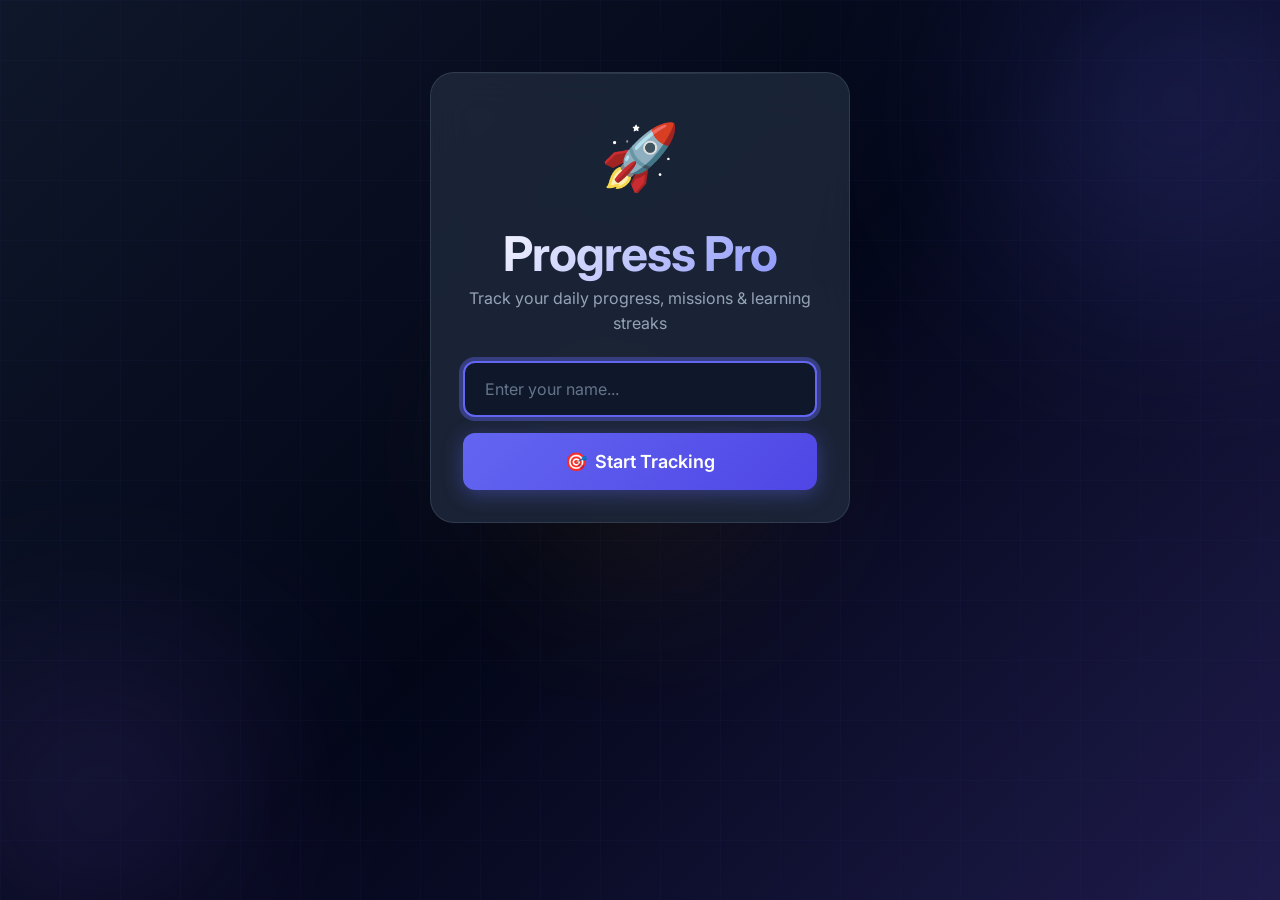
<file: index.html>
<!DOCTYPE html>
<html lang="en">
<head>
  <meta charset="UTF-8">
  <meta name="viewport" content="width=device-width, initial-scale=1.0">
  <title>Progress Pro - Track Your Growth</title>

  <!-- Preconnect -->
  <link rel="preconnect" href="https://fonts.googleapis.com">
  <link rel="preconnect" href="https://fonts.gstatic.com" crossorigin>

  <!-- Font -->
  <link href="https://fonts.googleapis.com/css2?family=Inter:wght@400;500;600;700;800&display=swap" rel="stylesheet">

  <!-- Styles -->
  <link rel="stylesheet" href="css/base.css">
  <link rel="stylesheet" href="css/components.css">
  <link rel="stylesheet" href="css/animations.css">
  <link rel="stylesheet" href="css/pages.css">

  <!-- PWA -->
  <link rel="manifest" href="manifest.json">
  <meta name="theme-color" content="#0f172a">
  <meta name="description" content="Track your daily progress, missions, and learning streaks">

  <!-- FIX: Hide both sections immediately so there's no flash on load -->
  <style>
    #loginSection, #dashboardSection { display: none; }
  </style>
</head>
<body>
  <main class="page">
    <div class="container">

      <!-- Login Section -->
      <section id="loginSection" class="hero">
        <div class="login-card glass slide-up">
          <div class="icon-large float">🚀</div>
          <h1 class="text-gradient shimmer">Progress Pro</h1>
          <p>Track your daily progress, missions &amp; learning streaks</p>

          <div class="input-group">
            <input
              type="text"
              id="usernameInput"
              class="input"
              placeholder="Enter your name..."
              autocomplete="name"
              aria-label="Your name"
            >
          </div>

          <button id="loginBtn" class="btn btn-primary btn-lg btn-block">
            <span>🎯</span> Start Tracking
          </button>
        </div>
      </section>

      <!-- Dashboard Section -->
      <section id="dashboardSection">

        <!-- Welcome Card -->
        <div class="welcome-card glass slide-down">
          <div class="user-row">
            <div class="user-info">
              <div class="avatar pulse-glow" id="userAvatar">U</div>
              <div class="user-details">
                <h2 id="userName">User</h2>
                <p>Keep pushing forward! 💪</p>
              </div>
            </div>

            <div class="streak-badge">
              <span class="fire fire-flicker">🔥</span>
              <div>
                <span class="count" id="streakCount">0</span>
                <span class="label">Day Streak</span>
              </div>
            </div>
          </div>

          <div style="margin-top: var(--space-lg);">
            <button id="logoutBtn" class="btn btn-ghost">
              <span>👋</span> Logout
            </button>
          </div>
        </div>

        <!-- Stats Grid -->
        <div class="stats-grid stagger-enter" style="margin-top: var(--space-xl);">
          <div class="stat-card">
            <div class="icon">📊</div>
            <div class="value text-gradient" id="statTotal">0</div>
            <div class="label">Total Entries</div>
          </div>
          <div class="stat-card">
            <div class="icon">📅</div>
            <div class="value text-gradient" id="statToday">0</div>
            <div class="label">Today</div>
          </div>
          <div class="stat-card">
            <div class="icon">📈</div>
            <div class="value text-gradient" id="statWeek">0</div>
            <div class="label">This Week</div>
          </div>
          <div class="stat-card">
            <div class="icon">📂</div>
            <div class="value text-gradient" id="statCategories">0</div>
            <div class="label">Categories</div>
          </div>
        </div>

        <!-- Categories Section -->
        <div class="glass" style="padding: var(--space-xl); margin-top: var(--space-xl);">
          <div class="section-header">
            <h2><span>📂</span> Your Categories</h2>
            <button id="addCategoryBtn" class="btn btn-secondary">
              <span>➕</span> Add New
            </button>
          </div>

          <div id="categoriesGrid" class="categories-grid">
            <!-- Categories rendered by JS -->
          </div>
        </div>

      </section>

    </div>
  </main>

  <!-- Add Category Modal -->
  <div id="modalBackdrop" class="modal-backdrop"></div>
  <div id="modal" class="modal">
    <div class="modal-header">
      <h3>✨ Create New Category</h3>
    </div>
    <div class="input-group">
      <input
        type="text"
        id="newCategoryInput"
        class="input"
        placeholder="Category name (e.g., Reading, Meditation...)"
        aria-label="New category name"
      >
    </div>
    <div class="modal-actions">
      <button id="modalClose" class="btn btn-ghost">Cancel</button>
      <button id="createCategoryBtn" class="btn btn-primary">Create</button>
    </div>
  </div>

  <!-- Register Service Worker -->
  <script>
    if ("serviceWorker" in navigator) {
      window.addEventListener("load", () => {
        navigator.serviceWorker.register("service-worker.js")
          .catch(err => console.warn("SW registration failed:", err));
      });
    }
  </script>

  <!-- Scripts -->
  <script src="js/store.js"></script>
  <script src="js/utils.js"></script>
  <script src="js/toast.js"></script>
  <script src="js/animations.js"></script>
  <script src="js/home.js"></script>
</body>
</html>
</file>
<file: css/base.css>
/* ============================================
   BASE - Reset, Variables, Typography
   ============================================ */

:root {
  /* Colors */
  --primary: #6366f1;
  --primary-light: #818cf8;
  --primary-dark: #4f46e5;
  --primary-glow: rgba(99, 102, 241, 0.4);
  
  --secondary: #374151;
  --secondary-light: #4b5563;
  
  --accent: #f59e0b;
  --accent-glow: rgba(245, 158, 11, 0.4);
  
  --success: #10b981;
  --success-glow: rgba(16, 185, 129, 0.3);
  
  --danger: #ef4444;
  --danger-light: #f87171;
  
  --warning: #f59e0b;
  
  /* Backgrounds */
  --bg-primary: #0f172a;
  --bg-secondary: #1e293b;
  --bg-tertiary: #334155;
  --bg-card: rgba(30, 41, 59, 0.85);
  --bg-input: rgba(15, 23, 42, 0.9);
  --bg-overlay: rgba(0, 0, 0, 0.7);
  
  /* Text */
  --text-primary: #f1f5f9;
  --text-secondary: #94a3b8;
  --text-muted: #64748b;
  --text-inverse: #0f172a;
  
  /* Borders */
  --border-color: rgba(71, 85, 105, 0.5);
  --border-light: rgba(148, 163, 184, 0.2);
  --border-glow: rgba(99, 102, 241, 0.5);
  
  /* Radius */
  --radius-sm: 8px;
  --radius-md: 12px;
  --radius-lg: 16px;
  --radius-xl: 24px;
  --radius-full: 9999px;
  
  /* Shadows */
  --shadow-sm: 0 2px 8px rgba(0, 0, 0, 0.15);
  --shadow-md: 0 4px 20px rgba(0, 0, 0, 0.25);
  --shadow-lg: 0 8px 40px rgba(0, 0, 0, 0.35);
  --shadow-xl: 0 20px 60px rgba(0, 0, 0, 0.4);
  --shadow-glow: 0 0 40px var(--primary-glow);
  --shadow-glow-accent: 0 0 40px var(--accent-glow);
  
  /* Transitions */
  --ease-out: cubic-bezier(0.4, 0, 0.2, 1);
  --ease-bounce: cubic-bezier(0.68, -0.55, 0.265, 1.55);
  --ease-elastic: cubic-bezier(0.175, 0.885, 0.32, 1.275);
  
  --duration-fast: 150ms;
  --duration-normal: 300ms;
  --duration-slow: 500ms;
  
  /* Spacing */
  --space-xs: 4px;
  --space-sm: 8px;
  --space-md: 16px;
  --space-lg: 24px;
  --space-xl: 32px;
  --space-2xl: 48px;
  
  /* Z-index */
  --z-base: 1;
  --z-dropdown: 100;
  --z-sticky: 200;
  --z-modal: 300;
  --z-toast: 400;
  --z-tooltip: 500;
}

/* Reset */
*, *::before, *::after {
  box-sizing: border-box;
  margin: 0;
  padding: 0;
}

html {
  scroll-behavior: smooth;
  -webkit-tap-highlight-color: transparent;
}

body {
  font-family: 'Inter', -apple-system, BlinkMacSystemFont, 'Segoe UI', Roboto, sans-serif;
  font-size: 16px;
  line-height: 1.6;
  color: var(--text-primary);
  background: var(--bg-primary);
  min-height: 100vh;
  overflow-x: hidden;
  -webkit-font-smoothing: antialiased;
  -moz-osx-font-smoothing: grayscale;
}

/* Typography */
h1, h2, h3, h4, h5, h6 {
  font-weight: 700;
  line-height: 1.3;
  letter-spacing: -0.02em;
}

h1 { font-size: clamp(2rem, 5vw, 3rem); }
h2 { font-size: clamp(1.5rem, 4vw, 2rem); }
h3 { font-size: clamp(1.25rem, 3vw, 1.5rem); }

p { color: var(--text-secondary); }

a {
  color: var(--primary-light);
  text-decoration: none;
  transition: color var(--duration-fast) var(--ease-out);
}

a:hover { color: var(--primary); }

/* Selection */
::selection {
  background: var(--primary);
  color: white;
}

/* Scrollbar */
::-webkit-scrollbar {
  width: 8px;
  height: 8px;
}

::-webkit-scrollbar-track {
  background: var(--bg-secondary);
  border-radius: var(--radius-full);
}

::-webkit-scrollbar-thumb {
  background: var(--secondary);
  border-radius: var(--radius-full);
}

::-webkit-scrollbar-thumb:hover {
  background: var(--text-muted);
}

/* Utility Classes */
.hidden { display: none !important; }
.sr-only {
  position: absolute;
  width: 1px;
  height: 1px;
  padding: 0;
  margin: -1px;
  overflow: hidden;
  clip: rect(0, 0, 0, 0);
  border: 0;
}

.container {
  width: 100%;
  max-width: 1200px;
  margin: 0 auto;
  padding: 0 var(--space-lg);
}

.text-center { text-align: center; }
.text-gradient {
  background: linear-gradient(135deg, #fff 0%, var(--primary-light) 50%, var(--accent) 100%);
  -webkit-background-clip: text;
  -webkit-text-fill-color: transparent;
  background-clip: text;
  background-size: 200% 200%;
}
</file>
<file: css/components.css>
/* ============================================
   COMPONENTS - Reusable UI Elements
   ============================================ */

/* Glass Card */
.glass {
  background: var(--bg-card);
  backdrop-filter: blur(20px);
  -webkit-backdrop-filter: blur(20px);
  border: 1px solid var(--border-color);
  border-radius: var(--radius-xl);
  position: relative;
  overflow: hidden;
}

.glass::before {
  content: '';
  position: absolute;
  top: 0;
  left: 0;
  right: 0;
  height: 1px;
  background: linear-gradient(90deg, transparent, rgba(255,255,255,0.1), transparent);
  pointer-events: none;
}

.glass:hover {
  border-color: var(--border-glow);
}

/* Buttons */
.btn {
  display: inline-flex;
  align-items: center;
  justify-content: center;
  gap: var(--space-sm);
  padding: 14px 28px;
  border: none;
  border-radius: var(--radius-md);
  font-size: 1rem;
  font-weight: 600;
  font-family: inherit;
  cursor: pointer;
  transition: all var(--duration-normal) var(--ease-out);
  position: relative;
  overflow: hidden;
  white-space: nowrap;
}

.btn::after {
  content: '';
  position: absolute;
  top: 50%;
  left: 50%;
  width: 0;
  height: 0;
  background: rgba(255, 255, 255, 0.2);
  border-radius: 50%;
  transform: translate(-50%, -50%);
  transition: width 0.6s, height 0.6s;
}

.btn:active::after {
  width: 300px;
  height: 300px;
}

.btn-primary {
  background: linear-gradient(135deg, var(--primary), var(--primary-dark));
  color: white;
  box-shadow: 0 4px 20px var(--primary-glow);
}

.btn-primary:hover {
  transform: translateY(-3px);
  box-shadow: 0 8px 30px var(--primary-glow);
}

.btn-secondary {
  background: var(--secondary);
  color: var(--text-primary);
}

.btn-secondary:hover {
  background: var(--secondary-light);
  transform: translateY(-2px);
}

.btn-ghost {
  background: transparent;
  color: var(--text-primary);
  border: 1px solid var(--border-color);
}

.btn-ghost:hover {
  background: var(--bg-secondary);
  border-color: var(--text-muted);
}

.btn-danger {
  background: transparent;
  color: var(--danger);
  border: 1px solid var(--danger);
  padding: 10px 16px;
  font-size: 0.875rem;
}

.btn-danger:hover {
  background: var(--danger);
  color: white;
}

.btn-icon {
  width: 48px;
  height: 48px;
  padding: 0;
  border-radius: 50%;
}

.btn-lg {
  padding: 18px 36px;
  font-size: 1.125rem;
}

.btn-sm {
  padding: 10px 20px;
  font-size: 0.875rem;
}

.btn-block { width: 100%; }

/* Inputs */
.input-group {
  position: relative;
  margin-bottom: var(--space-md);
}

.input, .textarea {
  width: 100%;
  padding: 16px 20px;
  border: 2px solid var(--border-color);
  border-radius: var(--radius-md);
  font-size: 1rem;
  font-family: inherit;
  background: var(--bg-input);
  color: var(--text-primary);
  outline: none;
  transition: all var(--duration-fast) var(--ease-out);
}

.input::placeholder, .textarea::placeholder {
  color: var(--text-muted);
}

.input:hover, .textarea:hover {
  border-color: var(--text-muted);
}

.input:focus, .textarea:focus {
  border-color: var(--primary);
  box-shadow: 0 0 0 4px var(--primary-glow);
  background: var(--bg-primary);
}

.textarea {
  min-height: 160px;
  resize: vertical;
  line-height: 1.7;
}

/* Avatar */
.avatar {
  width: 56px;
  height: 56px;
  border-radius: 50%;
  background: linear-gradient(135deg, var(--primary), var(--accent));
  display: flex;
  align-items: center;
  justify-content: center;
  font-size: 1.25rem;
  font-weight: 700;
  color: white;
  text-transform: uppercase;
  box-shadow: 0 4px 20px var(--primary-glow);
  flex-shrink: 0;
}

.avatar-sm {
  width: 40px;
  height: 40px;
  font-size: 1rem;
}

.avatar-lg {
  width: 80px;
  height: 80px;
  font-size: 2rem;
}

/* Badge */
.badge {
  display: inline-flex;
  align-items: center;
  gap: var(--space-xs);
  padding: 6px 12px;
  border-radius: var(--radius-full);
  font-size: 0.75rem;
  font-weight: 600;
  text-transform: uppercase;
  letter-spacing: 0.05em;
}

.badge-primary {
  background: var(--primary-glow);
  color: var(--primary-light);
  border: 1px solid var(--primary);
}

.badge-accent {
  background: var(--accent-glow);
  color: var(--accent);
  border: 1px solid var(--accent);
}

.badge-success {
  background: var(--success-glow);
  color: var(--success);
  border: 1px solid var(--success);
}

/* Streak Badge */
.streak-badge {
  display: flex;
  align-items: center;
  gap: var(--space-sm);
  background: linear-gradient(135deg, rgba(245, 158, 11, 0.15), rgba(239, 68, 68, 0.15));
  padding: 12px 20px;
  border-radius: var(--radius-lg);
  border: 1px solid rgba(245, 158, 11, 0.3);
}

.streak-badge .fire {
  font-size: 1.75rem;
}

.streak-badge .count {
  font-size: 1.75rem;
  font-weight: 800;
  color: var(--accent);
  line-height: 1;
}

.streak-badge .label {
  font-size: 0.7rem;
  color: var(--text-secondary);
  text-transform: uppercase;
  letter-spacing: 0.05em;
}

/* Stats Card */
.stat-card {
  background: var(--bg-input);
  border: 1px solid var(--border-color);
  border-radius: var(--radius-lg);
  padding: var(--space-lg);
  text-align: center;
  transition: all var(--duration-normal) var(--ease-out);
}

.stat-card:hover {
  border-color: var(--primary);
  transform: translateY(-4px);
  box-shadow: var(--shadow-md);
}

.stat-card .icon {
  font-size: 2rem;
  margin-bottom: var(--space-sm);
}

.stat-card .value {
  font-size: 2.5rem;
  font-weight: 800;
  line-height: 1;
  margin-bottom: var(--space-xs);
}

.stat-card .value.text-gradient {
  background: linear-gradient(135deg, var(--primary-light), var(--accent));
  -webkit-background-clip: text;
  -webkit-text-fill-color: transparent;
  background-clip: text;
}

.stat-card .label {
  font-size: 0.8rem;
  color: var(--text-muted);
  text-transform: uppercase;
  letter-spacing: 0.05em;
}

/* Empty State */
.empty-state {
  text-align: center;
  padding: var(--space-2xl) var(--space-lg);
}

.empty-state .icon {
  font-size: 4rem;
  margin-bottom: var(--space-md);
  opacity: 0.5;
}

.empty-state h3 {
  margin-bottom: var(--space-sm);
  color: var(--text-primary);
}

.empty-state p {
  color: var(--text-muted);
  max-width: 300px;
  margin: 0 auto;
}

/* Dialog/Modal */
.modal-backdrop {
  position: fixed;
  inset: 0;
  background: var(--bg-overlay);
  backdrop-filter: blur(8px);
  z-index: var(--z-modal);
  opacity: 0;
  visibility: hidden;
  transition: all var(--duration-normal) var(--ease-out);
}

.modal-backdrop.active {
  opacity: 1;
  visibility: visible;
}

.modal {
  position: fixed;
  top: 50%;
  left: 50%;
  transform: translate(-50%, -50%) scale(0.9);
  background: var(--bg-card);
  backdrop-filter: blur(20px);
  border: 1px solid var(--border-color);
  border-radius: var(--radius-xl);
  padding: var(--space-xl);
  max-width: 440px;
  width: 90%;
  z-index: calc(var(--z-modal) + 1);
  opacity: 0;
  visibility: hidden;
  transition: all var(--duration-normal) var(--ease-bounce);
}

.modal.active {
  opacity: 1;
  visibility: visible;
  transform: translate(-50%, -50%) scale(1);
}

.modal-header {
  text-align: center;
  margin-bottom: var(--space-lg);
}

.modal-header h3 {
  font-size: 1.5rem;
}

.modal-actions {
  display: flex;
  gap: var(--space-md);
  margin-top: var(--space-lg);
}

.modal-actions .btn {
  flex: 1;
}
</file>
<file: css/animations.css>
/* ============================================
   ANIMATIONS - All Animation Definitions
   ============================================ */

/* Background Animation */
.bg-animated {
  position: fixed;
  inset: 0;
  z-index: -2;
  background: linear-gradient(135deg, var(--bg-primary) 0%, #020617 50%, #1e1b4b 100%);
  overflow: hidden;
}

/* Floating Orbs */
.orb {
  position: absolute;
  border-radius: 50%;
  filter: blur(80px);
  opacity: 0.6;
  animation: orbFloat 25s ease-in-out infinite;
}

.orb-1 {
  width: 600px;
  height: 600px;
  background: radial-gradient(circle, var(--primary-glow) 0%, transparent 70%);
  top: -200px;
  right: -200px;
}

.orb-2 {
  width: 500px;
  height: 500px;
  background: radial-gradient(circle, rgba(139, 92, 246, 0.3) 0%, transparent 70%);
  bottom: -150px;
  left: -150px;
  animation-delay: -12s;
}

.orb-3 {
  width: 400px;
  height: 400px;
  background: radial-gradient(circle, var(--accent-glow) 0%, transparent 70%);
  top: 50%;
  left: 50%;
  transform: translate(-50%, -50%);
  animation-delay: -6s;
  opacity: 0.3;
}

@keyframes orbFloat {
  0%, 100% { transform: translate(0, 0) rotate(0deg) scale(1); }
  25% { transform: translate(60px, 40px) rotate(90deg) scale(1.1); }
  50% { transform: translate(0, 80px) rotate(180deg) scale(1); }
  75% { transform: translate(-60px, 40px) rotate(270deg) scale(0.9); }
}

/* Particle System */
.particles {
  position: fixed;
  inset: 0;
  z-index: -1;
  pointer-events: none;
  overflow: hidden;
}

.particle {
  position: absolute;
  width: 6px;
  height: 6px;
  background: var(--primary);
  border-radius: 50%;
  opacity: 0;
  animation: particleRise 12s linear infinite;
}

.particle::after {
  content: '';
  position: absolute;
  width: 100%;
  height: 20px;
  background: linear-gradient(to bottom, var(--primary), transparent);
  top: 100%;
  left: 50%;
  transform: translateX(-50%);
  border-radius: 50%;
}

@keyframes particleRise {
  0% {
    transform: translateY(100vh) scale(0);
    opacity: 0;
  }
  10% {
    opacity: 0.6;
    transform: translateY(90vh) scale(1);
  }
  90% {
    opacity: 0.6;
  }
  100% {
    transform: translateY(-10vh) scale(0.5);
    opacity: 0;
  }
}

/* Generate particles with different positions and delays */
.particle:nth-child(1) { left: 5%; animation-delay: 0s; }
.particle:nth-child(2) { left: 15%; animation-delay: -1.5s; }
.particle:nth-child(3) { left: 25%; animation-delay: -3s; }
.particle:nth-child(4) { left: 35%; animation-delay: -4.5s; }
.particle:nth-child(5) { left: 45%; animation-delay: -6s; }
.particle:nth-child(6) { left: 55%; animation-delay: -7.5s; }
.particle:nth-child(7) { left: 65%; animation-delay: -9s; }
.particle:nth-child(8) { left: 75%; animation-delay: -10.5s; }
.particle:nth-child(9) { left: 85%; animation-delay: -12s; }
.particle:nth-child(10) { left: 95%; animation-delay: -13.5s; }

/* Grid Lines Animation */
.grid-lines {
  position: fixed;
  inset: 0;
  z-index: -1;
  background-image: 
    linear-gradient(rgba(99, 102, 241, 0.03) 1px, transparent 1px),
    linear-gradient(90deg, rgba(99, 102, 241, 0.03) 1px, transparent 1px);
  background-size: 60px 60px;
  animation: gridMove 20s linear infinite;
}

@keyframes gridMove {
  0% { transform: translate(0, 0); }
  100% { transform: translate(60px, 60px); }
}

/* Page Transitions */
.page-enter {
  animation: pageEnter 0.6s var(--ease-out) forwards;
}

@keyframes pageEnter {
  from {
    opacity: 0;
    transform: translateY(30px);
  }
  to {
    opacity: 1;
    transform: translateY(0);
  }
}

.page-exit {
  animation: pageExit 0.3s var(--ease-out) forwards;
}

@keyframes pageExit {
  to {
    opacity: 0;
    transform: translateY(-20px);
  }
}

/* Stagger Children Animation */
.stagger-enter > * {
  opacity: 0;
  transform: translateY(20px);
  animation: staggerIn 0.5s var(--ease-out) forwards;
}

.stagger-enter > *:nth-child(1) { animation-delay: 0.1s; }
.stagger-enter > *:nth-child(2) { animation-delay: 0.15s; }
.stagger-enter > *:nth-child(3) { animation-delay: 0.2s; }
.stagger-enter > *:nth-child(4) { animation-delay: 0.25s; }
.stagger-enter > *:nth-child(5) { animation-delay: 0.3s; }
.stagger-enter > *:nth-child(6) { animation-delay: 0.35s; }
.stagger-enter > *:nth-child(7) { animation-delay: 0.4s; }
.stagger-enter > *:nth-child(8) { animation-delay: 0.45s; }
.stagger-enter > *:nth-child(9) { animation-delay: 0.5s; }
.stagger-enter > *:nth-child(10) { animation-delay: 0.55s; }

@keyframes staggerIn {
  to {
    opacity: 1;
    transform: translateY(0);
  }
}

/* Slide Animations */
.slide-up {
  animation: slideUp 0.5s var(--ease-out) forwards;
}

@keyframes slideUp {
  from {
    opacity: 0;
    transform: translateY(40px);
  }
  to {
    opacity: 1;
    transform: translateY(0);
  }
}

.slide-down {
  animation: slideDown 0.5s var(--ease-out) forwards;
}

@keyframes slideDown {
  from {
    opacity: 0;
    transform: translateY(-40px);
  }
  to {
    opacity: 1;
    transform: translateY(0);
  }
}

.slide-left {
  animation: slideLeft 0.5s var(--ease-out) forwards;
}

@keyframes slideLeft {
  from {
    opacity: 0;
    transform: translateX(40px);
  }
  to {
    opacity: 1;
    transform: translateX(0);
  }
}

.slide-right {
  animation: slideRight 0.5s var(--ease-out) forwards;
}

@keyframes slideRight {
  from {
    opacity: 0;
    transform: translateX(-40px);
  }
  to {
    opacity: 1;
    transform: translateX(0);
  }
}

/* Scale Animations */
.scale-in {
  animation: scaleIn 0.4s var(--ease-bounce) forwards;
}

@keyframes scaleIn {
  from {
    opacity: 0;
    transform: scale(0.8);
  }
  to {
    opacity: 1;
    transform: scale(1);
  }
}

.pop {
  animation: pop 0.3s var(--ease-bounce);
}

@keyframes pop {
  0% { transform: scale(1); }
  50% { transform: scale(1.1); }
  100% { transform: scale(1); }
}

/* Shimmer Effect */
.shimmer {
  animation: shimmer 3s ease-in-out infinite;
  background-size: 200% 200%;
}

@keyframes shimmer {
  0%, 100% { background-position: 0% 50%; }
  50% { background-position: 100% 50%; }
}

/* Pulse Animations */
.pulse {
  animation: pulse 2s ease-in-out infinite;
}

@keyframes pulse {
  0%, 100% { transform: scale(1); opacity: 1; }
  50% { transform: scale(1.05); opacity: 0.8; }
}

.pulse-glow {
  animation: pulseGlow 2s ease-in-out infinite;
}

@keyframes pulseGlow {
  0%, 100% { box-shadow: 0 0 20px var(--primary-glow); }
  50% { box-shadow: 0 0 40px var(--primary-glow), 0 0 60px var(--primary-glow); }
}

/* Fire Flicker */
.fire-flicker {
  animation: fireFlicker 0.4s ease-in-out infinite alternate;
}

@keyframes fireFlicker {
  from { transform: scale(1) rotate(-3deg); }
  to { transform: scale(1.15) rotate(3deg); }
}

/* Float Animation */
.float {
  animation: float 4s ease-in-out infinite;
}

@keyframes float {
  0%, 100% { transform: translateY(0); }
  50% { transform: translateY(-10px); }
}

/* Rotate Animation */
.rotate {
  animation: rotate 10s linear infinite;
}

@keyframes rotate {
  from { transform: rotate(0deg); }
  to { transform: rotate(360deg); }
}

/* Typing Cursor */
.typing-cursor::after {
  content: '|';
  animation: blink 1s step-end infinite;
}

@keyframes blink {
  0%, 100% { opacity: 1; }
  50% { opacity: 0; }
}

/* Card Hover Effects */
.card-hover {
  transition: all var(--duration-normal) var(--ease-out);
}

.card-hover:hover {
  transform: translateY(-8px) scale(1.02);
  box-shadow: var(--shadow-xl), var(--shadow-glow);
}

/* Ripple Effect */
.ripple {
  position: relative;
  overflow: hidden;
}

.ripple-effect {
  position: absolute;
  border-radius: 50%;
  background: rgba(255, 255, 255, 0.3);
  transform: scale(0);
  animation: ripple 0.6s linear;
  pointer-events: none;
}

@keyframes ripple {
  to {
    transform: scale(4);
    opacity: 0;
  }
}

/* Loading Spinner */
.spinner {
  width: 24px;
  height: 24px;
  border: 3px solid var(--border-color);
  border-top-color: var(--primary);
  border-radius: 50%;
  animation: spin 0.8s linear infinite;
}

@keyframes spin {
  to { transform: rotate(360deg); }
}

/* Skeleton Loading */
.skeleton {
  background: linear-gradient(
    90deg,
    var(--bg-secondary) 25%,
    var(--bg-tertiary) 50%,
    var(--bg-secondary) 75%
  );
  background-size: 200% 100%;
  animation: skeleton 1.5s ease-in-out infinite;
  border-radius: var(--radius-md);
}

@keyframes skeleton {
  0% { background-position: 200% 0; }
  100% { background-position: -200% 0; }
}

/* Success Checkmark */
.checkmark {
  width: 60px;
  height: 60px;
  border-radius: 50%;
  background: var(--success);
  position: relative;
  animation: checkmarkPop 0.4s var(--ease-bounce);
}

.checkmark::after {
  content: '';
  position: absolute;
  left: 20px;
  top: 28px;
  width: 12px;
  height: 24px;
  border: solid white;
  border-width: 0 4px 4px 0;
  transform: rotate(45deg);
  animation: checkmarkDraw 0.3s ease-out 0.2s forwards;
  opacity: 0;
}

@keyframes checkmarkPop {
  0% { transform: scale(0); }
  50% { transform: scale(1.2); }
  100% { transform: scale(1); }
}

@keyframes checkmarkDraw {
  to { opacity: 1; }
}

/* Reduced Motion */
@media (prefers-reduced-motion: reduce) {
  *, *::before, *::after {
    animation-duration: 0.01ms !important;
    animation-iteration-count: 1 !important;
    transition-duration: 0.01ms !important;
  }
}
</file>
<file: css/pages.css>
/* ============================================
   PAGES - Page-Specific Styles
   ============================================ */

/* ---- SHARED LAYOUT ---- */
.page {
  min-height: 100vh;
  padding: var(--space-lg);
}

.page-header {
  text-align: center;
  padding: var(--space-2xl) 0;
}

.page-header h1 {
  margin-bottom: var(--space-sm);
}

.page-header p {
  font-size: 1.125rem;
}

/* ---- HOME PAGE ---- */

/* Hero Section */
.hero {
  padding: var(--space-2xl) 0;
  text-align: center;
}

.hero-title {
  font-size: clamp(2.5rem, 6vw, 4rem);
  font-weight: 800;
  margin-bottom: var(--space-md);
}

.hero-subtitle {
  font-size: 1.25rem;
  color: var(--text-secondary);
  max-width: 500px;
  margin: 0 auto var(--space-xl);
}

/* User Welcome Card */
.welcome-card {
  padding: var(--space-xl);
  margin-bottom: var(--space-xl);
}

.welcome-card .user-row {
  display: flex;
  align-items: center;
  justify-content: space-between;
  flex-wrap: wrap;
  gap: var(--space-lg);
}

.welcome-card .user-info {
  display: flex;
  align-items: center;
  gap: var(--space-md);
}

.welcome-card .user-details h2 {
  font-size: 1.5rem;
  margin-bottom: 2px;
}

.welcome-card .user-details p {
  font-size: 0.9rem;
}

/* Login Card */
.login-card {
  max-width: 420px;
  margin: 0 auto;
  padding: var(--space-xl);
}

.login-card .icon-large {
  font-size: 4rem;
  margin-bottom: var(--space-md);
}

.login-card h2 {
  margin-bottom: var(--space-sm);
}

.login-card p {
  margin-bottom: var(--space-lg);
}

/* Stats Grid */
.stats-grid {
  display: grid;
  grid-template-columns: repeat(auto-fit, minmax(140px, 1fr));
  gap: var(--space-md);
  margin-bottom: var(--space-xl);
}

/* Categories Section */
.section-header {
  display: flex;
  align-items: center;
  justify-content: space-between;
  flex-wrap: wrap;
  gap: var(--space-md);
  margin-bottom: var(--space-lg);
}

.section-header h2 {
  display: flex;
  align-items: center;
  gap: var(--space-sm);
}

/* Categories Grid */
.categories-grid {
  display: grid;
  grid-template-columns: repeat(auto-fill, minmax(180px, 1fr));
  gap: var(--space-md);
}

/* Category Card */
.category-card {
  position: relative;
  padding: var(--space-xl) var(--space-lg);
  border-radius: var(--radius-xl);
  cursor: pointer;
  text-align: center;
  transition: all var(--duration-normal) var(--ease-out);
  background: linear-gradient(135deg, rgba(99, 102, 241, 0.1), rgba(139, 92, 246, 0.1));
  border: 1px solid rgba(99, 102, 241, 0.2);
  overflow: hidden;
  text-decoration: none;
  color: inherit;
  display: block;
}

.category-card::before {
  content: '';
  position: absolute;
  inset: 0;
  background: linear-gradient(135deg, var(--primary), #8b5cf6);
  opacity: 0;
  transition: opacity var(--duration-normal) var(--ease-out);
  z-index: 0;
}

.category-card:hover {
  transform: translateY(-8px) scale(1.02);
  border-color: var(--primary);
  box-shadow: 0 20px 40px rgba(99, 102, 241, 0.3);
}

.category-card:hover::before {
  opacity: 0.15;
}

.category-card .emoji {
  font-size: 3rem;
  display: block;
  margin-bottom: var(--space-md);
  position: relative;
  z-index: 1;
  transition: transform var(--duration-normal) var(--ease-bounce);
}

.category-card:hover .emoji {
  transform: scale(1.2) rotate(5deg);
}

.category-card .name {
  font-size: 1.1rem;
  font-weight: 600;
  display: block;
  margin-bottom: var(--space-sm);
  position: relative;
  z-index: 1;
}

.category-card .meta {
  font-size: 0.8rem;
  color: var(--text-muted);
  position: relative;
  z-index: 1;
}

.category-card .entry-count {
  display: inline-flex;
  align-items: center;
  gap: 4px;
  background: var(--bg-input);
  padding: 4px 10px;
  border-radius: var(--radius-full);
  font-size: 0.75rem;
  margin-top: var(--space-sm);
}

/* ---- CATEGORY PAGE ---- */

/* Back Button */
.back-btn {
  display: inline-flex;
  align-items: center;
  gap: var(--space-sm);
  color: var(--text-secondary);
  font-weight: 500;
  margin-bottom: var(--space-lg);
  padding: var(--space-sm) 0;
  transition: all var(--duration-fast) var(--ease-out);
}

.back-btn:hover {
  color: var(--text-primary);
  transform: translateX(-4px);
}

.back-btn .arrow {
  font-size: 1.25rem;
  transition: transform var(--duration-fast) var(--ease-out);
}

.back-btn:hover .arrow {
  transform: translateX(-4px);
}

/* Category Header */
.category-header {
  text-align: center;
  padding: var(--space-xl) 0;
  margin-bottom: var(--space-lg);
}

.category-header .emoji-large {
  font-size: 5rem;
  display: block;
  margin-bottom: var(--space-md);
}

.category-header h1 {
  margin-bottom: var(--space-sm);
}

/* Entry Form */
.entry-form {
  padding: var(--space-xl);
  margin-bottom: var(--space-xl);
}

.entry-form h3 {
  display: flex;
  align-items: center;
  gap: var(--space-sm);
  margin-bottom: var(--space-md);
}

/* Entries Section */
.entries-section {
  padding: var(--space-xl);
}

.entries-section h3 {
  display: flex;
  align-items: center;
  gap: var(--space-sm);
  margin-bottom: var(--space-lg);
}

/* Entries List */
.entries-list {
  display: flex;
  flex-direction: column;
  gap: var(--space-md);
}

/* Entry Card */
.entry-card {
  background: var(--bg-input);
  border: 1px solid var(--border-color);
  border-radius: var(--radius-lg);
  padding: var(--space-lg);
  transition: all var(--duration-normal) var(--ease-out);
}

.entry-card:hover {
  border-color: var(--primary);
  transform: translateX(8px);
  background: var(--bg-primary);
}

.entry-card .content {
  font-size: 1rem;
  line-height: 1.8;
  margin-bottom: var(--space-md);
  white-space: pre-wrap;
  word-break: break-word;
}

.entry-card .footer {
  display: flex;
  align-items: center;
  justify-content: space-between;
  flex-wrap: wrap;
  gap: var(--space-md);
}

.entry-card .date {
  display: flex;
  align-items: center;
  gap: var(--space-xs);
  color: var(--text-muted);
  font-size: 0.875rem;
}

/* ---- TOAST NOTIFICATIONS ---- */
.toast-container {
  position: fixed;
  bottom: var(--space-lg);
  right: var(--space-lg);
  z-index: var(--z-toast);
  display: flex;
  flex-direction: column;
  gap: var(--space-sm);
  pointer-events: none;
}

.toast {
  display: flex;
  align-items: center;
  gap: var(--space-md);
  background: var(--bg-card);
  backdrop-filter: blur(20px);
  border: 1px solid var(--border-color);
  border-radius: var(--radius-lg);
  padding: var(--space-md) var(--space-lg);
  min-width: 300px;
  max-width: 400px;
  box-shadow: var(--shadow-lg);
  pointer-events: auto;
  animation: toastIn 0.4s var(--ease-bounce);
}

.toast.success { border-color: var(--success); }
.toast.error { border-color: var(--danger); }
.toast.warning { border-color: var(--warning); }

.toast .icon {
  font-size: 1.5rem;
  flex-shrink: 0;
}

.toast .message {
  flex: 1;
  font-size: 0.95rem;
}

.toast .close {
  background: none;
  border: none;
  color: var(--text-muted);
  font-size: 1.25rem;
  cursor: pointer;
  padding: 4px;
  line-height: 1;
  transition: color var(--duration-fast);
}

.toast .close:hover {
  color: var(--text-primary);
}

.toast.hiding {
  animation: toastOut 0.3s var(--ease-out) forwards;
}

@keyframes toastIn {
  from {
    opacity: 0;
    transform: translateX(100%) scale(0.8);
  }
  to {
    opacity: 1;
    transform: translateX(0) scale(1);
  }
}

@keyframes toastOut {
  to {
    opacity: 0;
    transform: translateX(100%) scale(0.8);
  }
}

/* ---- RESPONSIVE ---- */
@media (max-width: 768px) {
  .page {
    padding: var(--space-md);
  }
  
  .welcome-card .user-row {
    flex-direction: column;
    text-align: center;
  }
  
  .welcome-card .user-info {
    flex-direction: column;
  }
  
  .categories-grid {
    grid-template-columns: repeat(auto-fill, minmax(140px, 1fr));
  }
  
  .stats-grid {
    grid-template-columns: repeat(2, 1fr);
  }
  
  .toast-container {
    left: var(--space-md);
    right: var(--space-md);
    bottom: var(--space-md);
  }
  
  .toast {
    min-width: auto;
    width: 100%;
  }
}

@media (max-width: 480px) {
  .hero-title {
    font-size: 2rem;
  }
  
  .category-card {
    padding: var(--space-lg) var(--space-md);
  }
  
  .category-card .emoji {
    font-size: 2.5rem;
  }
  
  .entry-card .footer {
    flex-direction: column;
    align-items: flex-start;
  }
}
</file>
